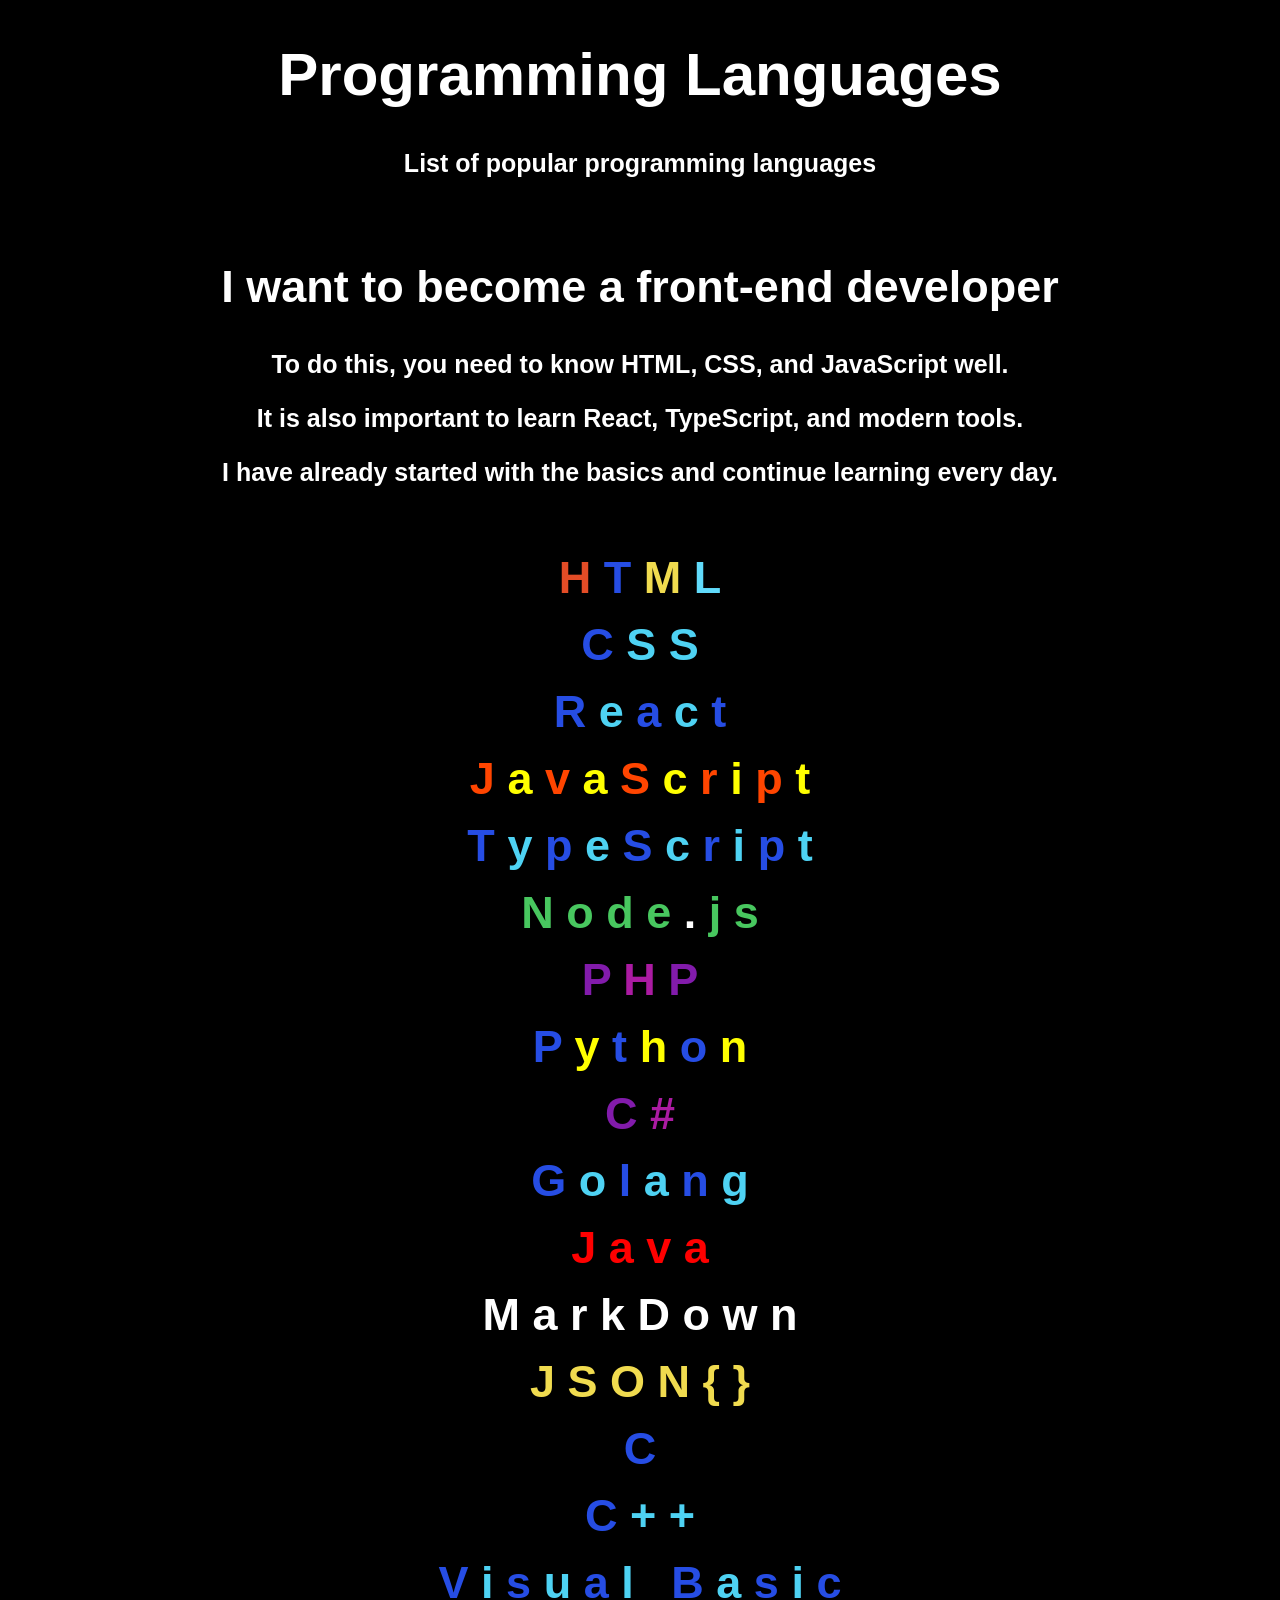
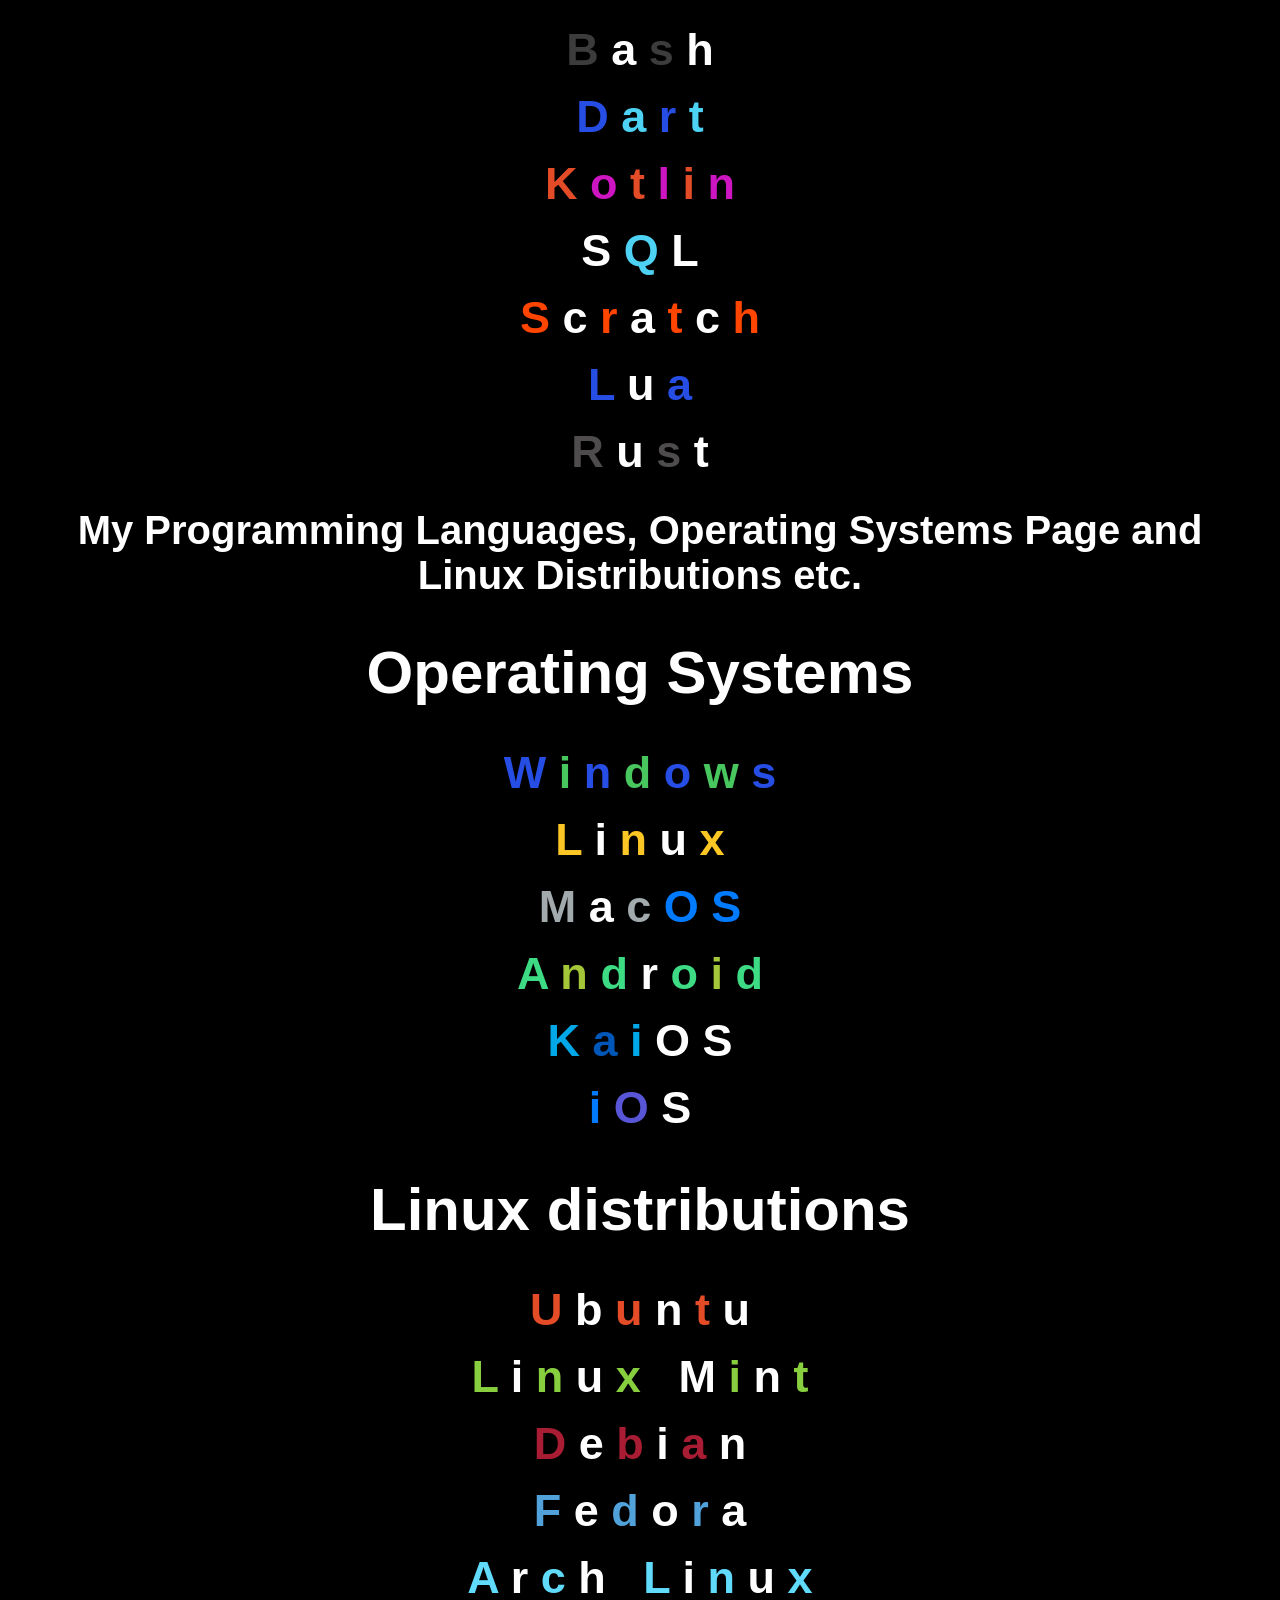
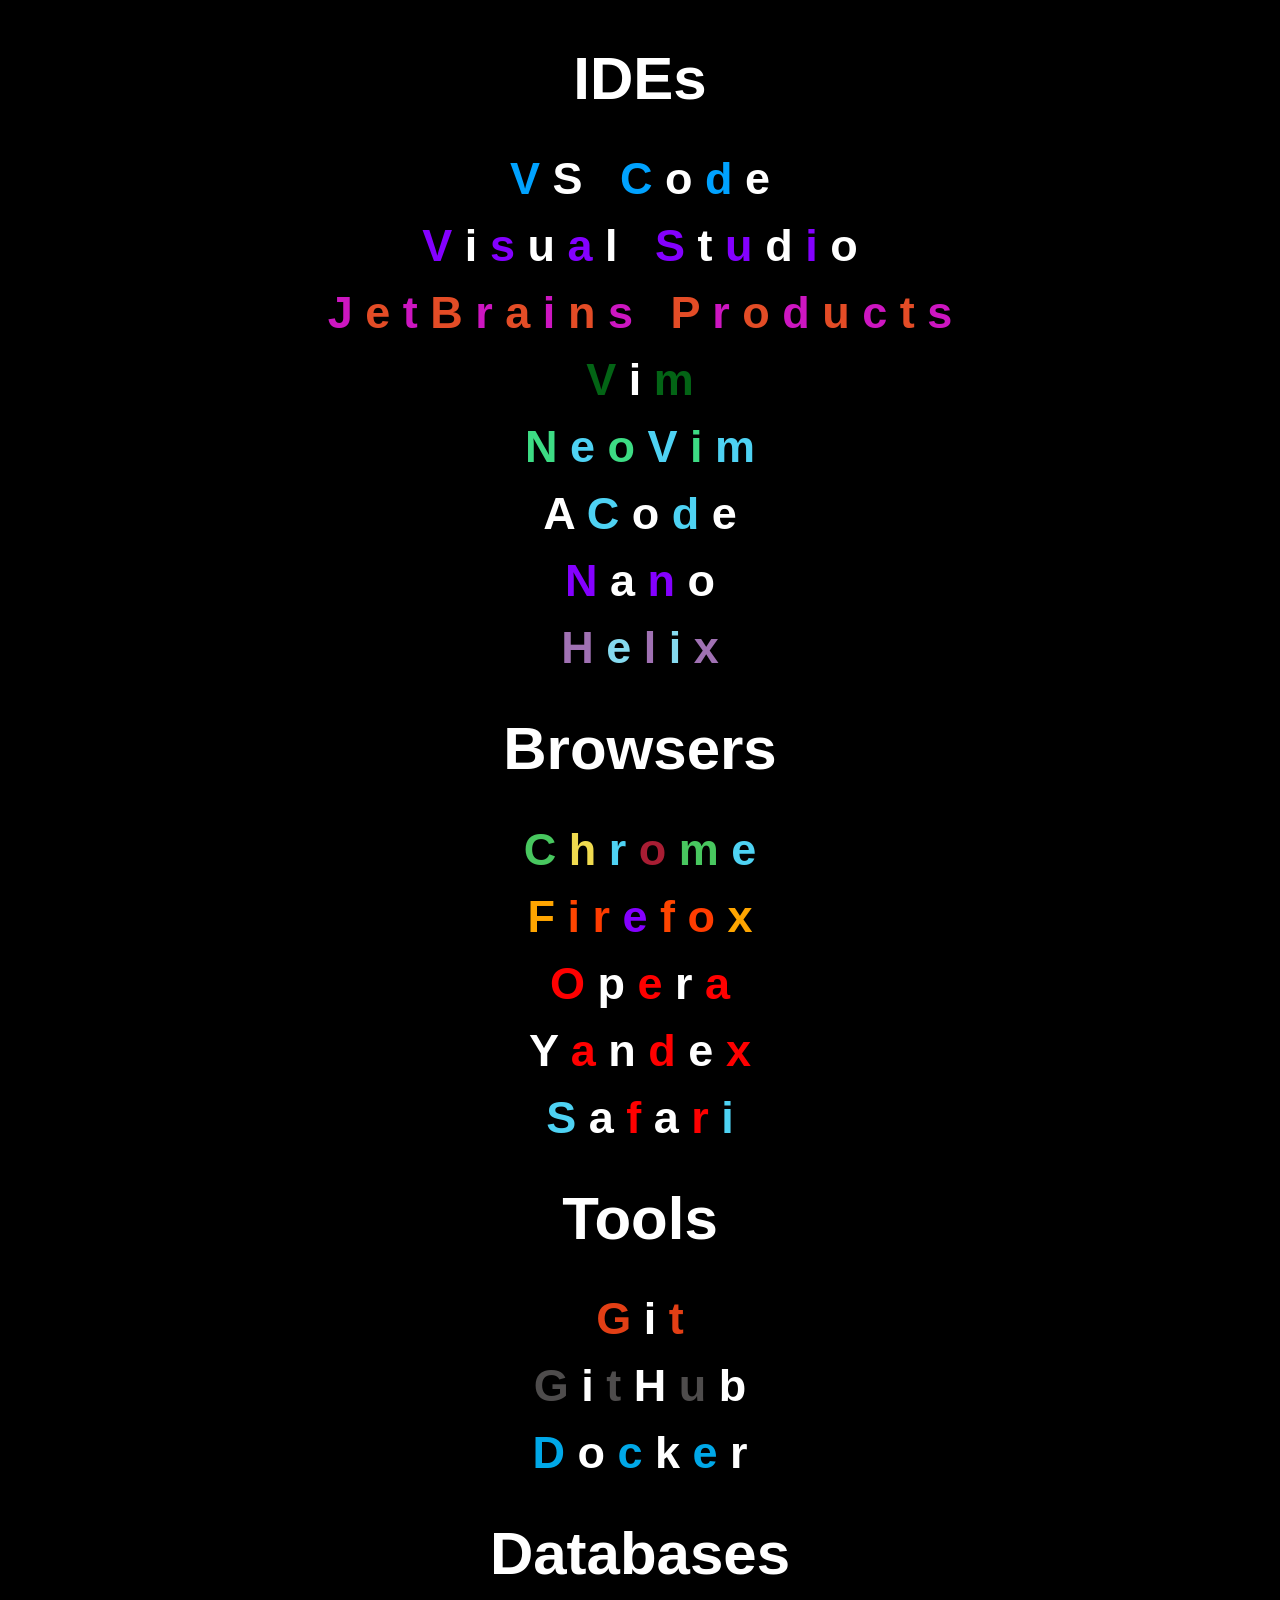
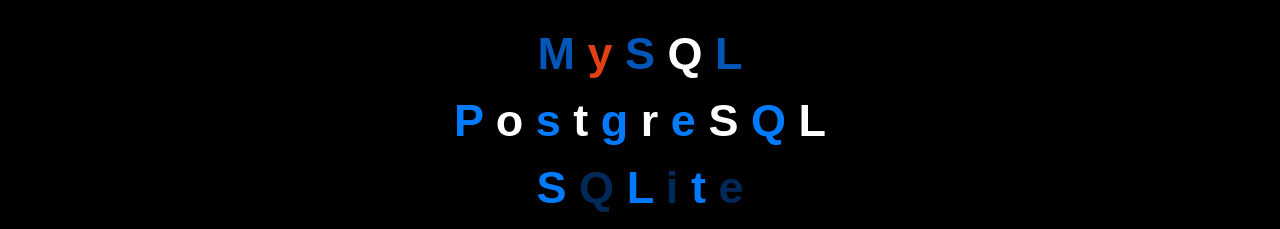
<file: index.html>
<!DOCTYPE html>
<html lang="en">
<head>
<meta charset="UTF-8">
<meta name="viewport" content="width=device-width, initial-scale=1.0">
<title>Programming Languages & Tech Stack</title>
<link rel="stylesheet" href="style.css">
</head>
<body>
    <h1>Programming Languages</h1>
    <p>List of popular programming languages</p>
    <div class="language-card">
        <h2>I want to become a front-end developer</h2>
        <p>To do this, you need to know HTML, CSS, and JavaScript well.</p>
        <p>It is also important to learn React, TypeScript, and modern tools.</p>
        <p>I have already started with the basics and continue learning every day.</p>
    </div>
<header>
    <span style="color: #e34c26">H</span>
    <span style="color: #264de4">T</span>
    <span style="color: #f0db4f">M</span>
    <span style="color: #61dbfb">L</span>
</header>
<header>
    <span style="color: #264de4">C</span>
    <span style="color: #4ed2f3">S</span>
    <span style="color: #4ed2f3">S</span>
</header>
<header>
    <span style="color: #264de4">R</span>
    <span style="color: #4ed2f3">e</span>
    <span style="color: #264de4">a</span>
    <span style="color: #4ed2f3">c</span>
    <span style="color: #264de4">t</span>
</header>
<header>
    <span style="color: orangered">J</span>
    <span style="color: yellow">a</span>
    <span style="color: orangered">v</span>
    <span style="color: yellow">a</span>
    <span style="color: orangered">S</span>
    <span style="color: yellow">c</span>
    <span style="color: orangered">r</span>
    <span style="color: yellow">i</span>
    <span style="color: orangered">p</span>
    <span style="color: yellow">t</span>
</header>
<header>
    <span style="color: #264de4">T</span>
    <span style="color: #4ed2f3">y</span>
    <span style="color: #264de4">p</span>
    <span style="color: #4ed2f3">e</span>
    <span style="color: #264de4">S</span>
    <span style="color: #4ed2f3">c</span>
    <span style="color: #264de4">r</span>
    <span style="color: #4ed2f3">i</span>
    <span style="color: #264de4">p</span>
    <span style="color: #4ed2f3">t</span>
</header>
<header>
    <span style="color: #48c75f">N</span>
    <span style="color: #48c75f">o</span>
    <span style="color: #48c75f">d</span>
    <span style="color: #48c75f">e</span>
    <span style="color: #ffffff">.</span>
    <span style="color: #48c75f">j</span>
    <span style="color: #48c75f">s</span>
</header>
<header>
    <span style="color: #821bab">P</span>
    <span style="color: #ab1ba2">H</span>
    <span style="color: #821bab">P</span>
</header>
<header>
    <span style="color: #264de4">P</span>
    <span style="color: yellow">y</span>
    <span style="color: #264de4">t</span>
    <span style="color: yellow">h</span>
    <span style="color: #264de4">o</span>
    <span style="color: yellow">n</span>
</header>
<header>
    <span style="color: #821bab">C</span>
    <span style="color: #ab1ba2">#</span>
</header>
<header>
    <span style="color: #264de4">G</span>
    <span style="color: #4ed2f3">o</span>
    <span style="color: #264de4">l</span>
    <span style="color: #4ed2f3">a</span>
    <span style="color: #264de4">n</span>
    <span style="color: #4ed2f3">g</span>
</header>
<header>
    <span style="color: red">J</span>
    <span style="color: red">a</span>
    <span style="color: red">v</span>
    <span style="color: red">a</span>
</header>
<header>
    <span style="color: white">M</span>
    <span style="color: white">a</span>
    <span style="color: white">r</span>
    <span style="color: white">k</span>
    <span style="color: white">D</span>
    <span style="color: white">o</span>
    <span style="color: white">w</span>
    <span style="color: white">n</span>
</header>
<header>
    <span style="color: #f0db4f">J</span>
    <span style="color: #f0db4f">S</span>
    <span style="color: #f0db4f">O</span>
    <span style="color: #f0db4f">N</span>
    <span style="color: #f0db4f">{</span>
    <span style="color: #f0db4f">}</span>
</header>
<header>
    <span style="color: #264de4">C</span>
</header>
<header>
    <span style="color: #264de4">C</span>
    <span style="color: #4ed2f3">+</span>
    <span style="color: #4ed2f3">+</span>
</header>
<header>
    <span style="color: #264de4">V</span>
    <span style="color: #4ed2f3">i</span>
    <span style="color: #264de4">s</span>
    <span style="color: #4ed2f3">u</span>
    <span style="color: #264de4">a</span>
    <span style="color: #4ed2f3">l</span>
    <span style="color: black">&nbsp;</span>
    <span style="color: #264de4">B</span>
    <span style="color: #4ed2f3">a</span>
    <span style="color: #264de4">s</span>
    <span style="color: #4ed2f3">i</span>
    <span style="color: #264de4">c</span>
</header>
<header>
    <span style="color: #3d3c3c">B</span>
    <span style="color: #ffffff">a</span>
    <span style="color: #3d3c3c">s</span>
    <span style="color: #ffffff">h</span>
</header>
<header>
    <span style="color: #264de4">D</span>
    <span style="color: #4ed2f3">a</span>
    <span style="color: #264de4">r</span>
    <span style="color: #4ed2f3">t</span>
</header>
<header>
    <span style="color: #e34c26">K</span>
    <span style="color: #cd16c1">o</span>
    <span style="color: #e34c26">t</span>
    <span style="color: #cd16c1">l</span>
    <span style="color: #e34c26">i</span>
    <span style="color: #cd16c1">n</span>
</header>
<header>
    <span style="color: #ffffff">S</span>
    <span style="color: #4ed2f3">Q</span>
    <span style="color: #ffffff">L</span>
</header>
<header>
    <span style="color: orangered">S</span>
    <span style="color: white">c</span>
    <span style="color: orangered">r</span>
    <span style="color: white">a</span>
    <span style="color: orangered">t</span>
    <span style="color: white">c</span>
    <span style="color: orangered">h</span>
</header>
<header>
    <span style="color: #264de4">L</span>
    <span style="color: white">u</span>
    <span style="color: #264de4">a</span>
</header>
<header>
    <span style="color: #4e4c4c">R</span>
    <span style="color: white">u</span>
    <span style="color: #4e4c4c">s</span>
    <span style="color: white">t</span>
</header>
<footer>
<div>
My Programming Languages, Operating Systems Page and Linux Distributions etc.
</div>
</footer>
<h1>Operating Systems</h1>
<header>
    <span style="color: #264de4">W</span>
    <span style="color: #48c75f">i</span>
    <span style="color: #264de4">n</span>
    <span style="color: #48c75f">d</span>
    <span style="color: #264de4">o</span>
    <span style="color: #48c75f">w</span>
    <span style="color: #264de4">s</span>
</header>
<header>
    <span style="color: #fcc624">L</span>
    <span style="color: white">i</span>
    <span style="color: #fcc624">n</span>
    <span style="color: white">u</span>
    <span style="color: #fcc624">x</span>
</header>
<header>
    <span style="color: #a2aaad">M</span>
    <span style="color: white">a</span>
    <span style="color: #a2aaad">c</span>
    <span style="color: #007aff">O</span>
    <span style="color: #007aff">S</span>
</header>
<header>
    <span style="color: #3ddc84">A</span>
    <span style="color: #a4c639">n</span>
    <span style="color: #3ddc84">d</span>
    <span style="color: #ffffff">r</span>
    <span style="color: #3ddc84">o</span>
    <span style="color: #a4c639">i</span>
    <span style="color: #3ddc84">d</span>
</header>
<header>
    <span style="color: #00a8e8">K</span>
    <span style="color: #0057b8">a</span>
    <span style="color: #00a8e8">i</span>
    <span style="color: white">O</span>
    <span style="color: white">S</span>
</header>
<header>
    <span style="color: #007aff">i</span>
    <span style="color: #5856d6">O</span>
    <span style="color: white">S</span>
</header>
<div>
<h1>Linux distributions</h1>
</div>
<header>
    <span style="color: #e34c26">U</span>
    <span style="color: white">b</span>
    <span style="color: #e34c26">u</span>
    <span style="color: white">n</span>
    <span style="color: #e34c26">t</span>
    <span style="color: white">u</span>
</header>
<header>
    <span style="color: #87cf3e">L</span>
    <span style="color: white">i</span>
    <span style="color: #87cf3e">n</span>
    <span style="color: white">u</span>
    <span style="color: #87cf3e">x</span>
    <span style="color: black">&nbsp;</span>
    <span style="color: white">M</span>
    <span style="color: #87cf3e">i</span>
    <span style="color: white">n</span>
    <span style="color: #87cf3e">t</span>
</header>
<header>
    <span style="color: #a81d33">D</span>
    <span style="color: white">e</span>
    <span style="color: #a81d33">b</span>
    <span style="color: white">i</span>
    <span style="color: #a81d33">a</span>
    <span style="color: white">n</span>
</header>
<header>
    <span style="color: #51a2da">F</span>
    <span style="color: white">e</span>
    <span style="color: #51a2da">d</span>
    <span style="color: white">o</span>
    <span style="color: #51a2da">r</span>
    <span style="color: white">a</span>
</header>
<header>
    <span style="color: #61dbfb">A</span>
    <span style="color: white">r</span>
    <span style="color: #61dbfb">c</span>
    <span style="color: white">h</span>
    <span style="color: black">&nbsp;</span>
    <span style="color: #61dbfb">L</span>
    <span style="color: white">i</span>
    <span style="color: #61dbfb">n</span>
    <span style="color: white">u</span>
    <span style="color: #61dbfb">x</span>
</header>
<div>
<h1>IDEs</h1>
</div>
<header>
    <span style="color: #00a2ff">V</span>
    <span style="color: white">S</span>
    <span style="color: black">&nbsp;</span>
    <span style="color: #00a2ff">C</span>
    <span style="color: white">o</span>
    <span style="color: #00a2ff">d</span>
    <span style="color: white">e</span>
</header>
<header>
    <span style="color: #8400ff">V</span>
    <span style="color: white">i</span>
    <span style="color: #8400ff">s</span>
    <span style="color: white">u</span>
    <span style="color: #8400ff">a</span>
    <span style="color: white">l</span>
    <span style="color: black">&nbsp;</span>
    <span style="color: #8400ff">S</span>
    <span style="color: white">t</span>
    <span style="color: #8400ff">u</span>
    <span style="color: white">d</span>
    <span style="color: #8400ff">i</span>
    <span style="color: white">o</span>
</header>
<header>
    <span style="color: #cd16c1">J</span>
    <span style="color: #e34c26">e</span>
    <span style="color: #cd16c1">t</span>
    <span style="color: #e34c26">B</span>
    <span style="color: #cd16c1">r</span>
    <span style="color: #e34c26">a</span>
    <span style="color: #cd16c1">i</span>
    <span style="color: #e34c26">n</span>
    <span style="color: #cd16c1">s</span>
    <span style="color: black">&nbsp;</span>
    <span style="color: #e34c26">P</span>
    <span style="color: #cd16c1">r</span>
    <span style="color: #e34c26">o</span>
    <span style="color: #cd16c1">d</span>
    <span style="color: #e34c26">u</span>
    <span style="color: #cd16c1">c</span>
    <span style="color: #e34c26">t</span>
    <span style="color: #cd16c1">s</span>
</header>
<header>
    <span style="color: #036415">V</span>
    <span style="color: white">i</span>
    <span style="color: #036415">m</span>
</header>
<header>
    <span style="color: #3ddc84">N</span>
    <span style="color: #4ed2f3">e</span>
    <span style="color: #3ddc84">o</span>
    <span style="color: #4ed2f3">V</span>
    <span style="color: #3ddc84">i</span>
    <span style="color: #4ed2f3">m</span>
</header>
<header>
    <span style="color: white">A</span>
    <span style="color: #4ed2f3">C</span>
    <span style="color: white">o</span>
    <span style="color: #4ed2f3">d</span>
    <span style="color: white">e</span>
</header>
<header>
    <span style="color: #8400ff">N</span>
    <span style="color: white">a</span>
    <span style="color: #8400ff">n</span>
    <span style="color: white">o</span>
</header>
<header>
    <span style="color: #a071b3">H</span>
    <span style="color: #85daef">e</span>
    <span style="color: #a071b3">l</span>
    <span style="color: #85daef">i</span>
    <span style="color: #a071b3">x</span>
</header>
<div>
<h1>Browsers</h1>
</div>
<header>
    <span style="color: #48c75f">C</span>
    <span style="color: #f0db4f">h</span>
    <span style="color: #4ed2f3">r</span>
    <span style="color: #a81d33">o</span>
    <span style="color: #48c75f">m</span>
    <span style="color: #4ed2f3">e</span>
</header>
<header>
    <span style="color: orange">F</span>
    <span style="color: orangered">i</span>
    <span style="color: #ff3c00">r</span>
    <span style="color: #8400ff">e</span>
    <span style="color: orangered">f</span>
    <span style="color: #ff3c00">o</span>
    <span style="color: orange">x</span>
</header>
<header>
    <span style="color: red">O</span>
    <span style="color: white">p</span>
    <span style="color: red">e</span>
    <span style="color: white">r</span>
    <span style="color: red">a</span>
</header>
<header>
    <span style="color: white">Y</span>
    <span style="color: red">a</span>
    <span style="color: white">n</span>
    <span style="color: red">d</span>
    <span style="color: white">e</span>
    <span style="color: red">x</span>
</header>
<header>
    <span style="color: #4ed2f3">S</span>
    <span style="color: white">a</span>
    <span style="color: red">f</span>
    <span style="color: white">a</span>
    <span style="color: red">r</span>
    <span style="color: #4ed2f3">i</span>
</header>
<div>
<h1>Tools</h1>
</div>
<header>
    <span style="color: #e33f15">G</span>
    <span style="color: white">i</span>
    <span style="color: #e33f15">t</span>
</header>
<header>
    <span style="color: #4e4c4c">G</span>
    <span style="color: white">i</span>
    <span style="color: #4e4c4c">t</span>
    <span style="color: white">H</span>
    <span style="color: #4e4c4c">u</span>
    <span style="color: white">b</span>
</header>
<header>
    <span style="color: #00a8e8">D</span>
    <span style="color: white">o</span>
    <span style="color: #00a8e8">c</span>
    <span style="color: white">k</span>
    <span style="color: #00a8e8">e</span>
    <span style="color: white">r</span>
</header>
<div>
<h1>Databases</h1>
</div>
<header>
    <span style="color: #0057b8">M</span>
    <span style="color: #e33f15">y</span>
    <span style="color: #0057b8">S</span>
    <span style="color: white">Q</span>
    <span style="color: #0057b8">L</span>
</header>
<header>
    <span style="color: #007aff">P</span>
    <span style="color: white">o</span>
    <span style="color: #007aff">s</span>
    <span style="color: white">t</span>
    <span style="color: #007aff">g</span>
    <span style="color: white">r</span>
    <span style="color: #007aff">e</span>
    <span style="color: white">S</span>
    <span style="color: #007aff">Q</span>
    <span style="color: white">L</span>
</header>
<header>
    <span style="color: #007aff">S</span>
    <span style="color: #002958">Q</span>
    <span style="color: #007aff">L</span>
    <span style="color: #002958">i</span>
    <span style="color: #007aff">t</span>
    <span style="color: #002958">e</span>
</header>
</body>
</html>
</file>
<file: style.css>
body {
    background-color: black;
    color: white;
    font-weight: bold;
    font-size: 30px;
    font-family: Arial, sans-serif;
}

h1 {
    text-align: center;
    font-size: 60px;
}

p {
    text-align: center;
    font-size: 25px;
}

.language-card {
    text-align: center;
    border: none;
    padding: 20px;
    margin: 20px;
    border-radius: 15px;
}

header {
    text-align: center;
    font-size: 45px;
    margin: 15px;
}

footer {
    text-align: center;
    font-size: 40px;
    margin: 30px;
}

div {
    border: none;
    outline: none;
    box-shadow: none;
}
</file>
